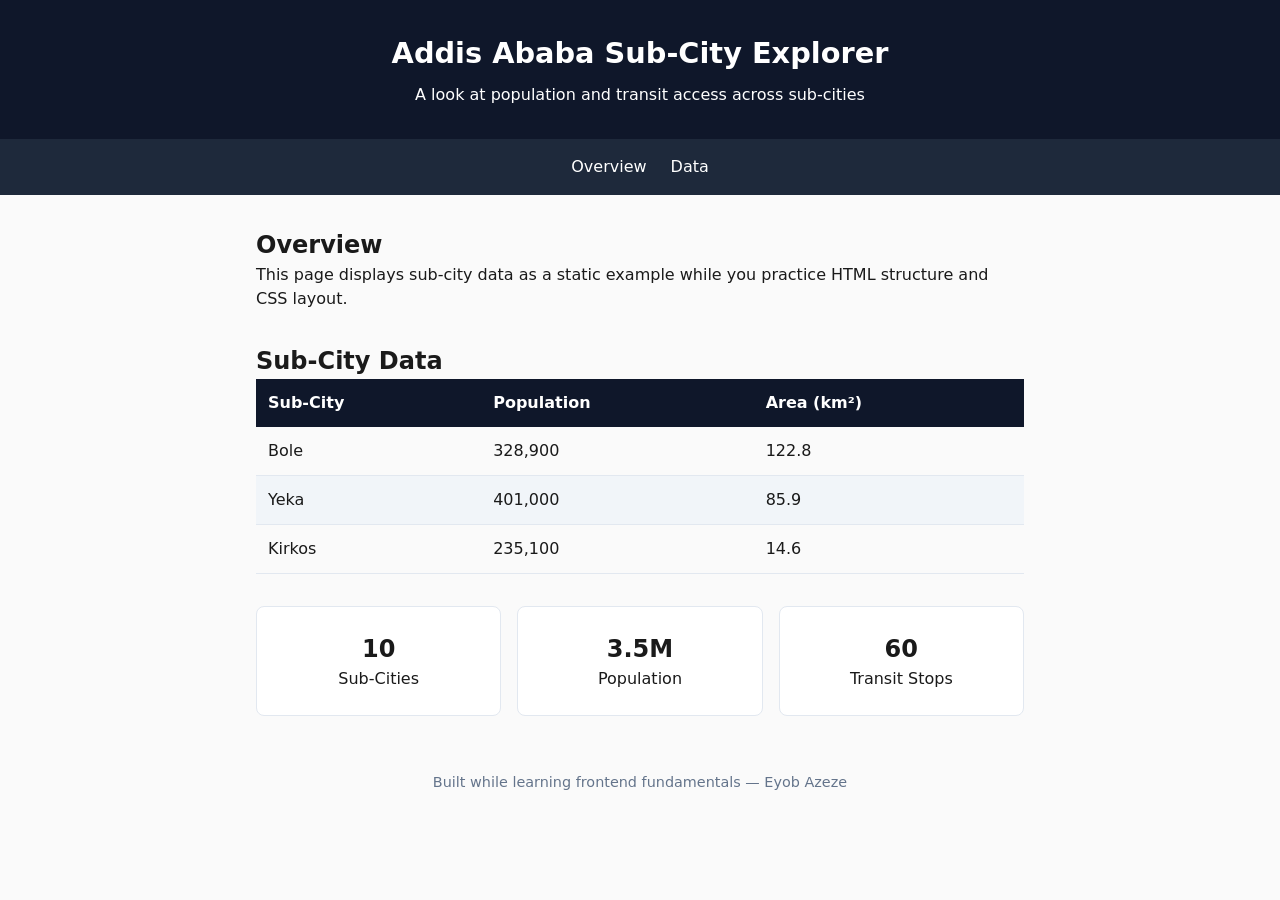
<file: notebooks/files/index.html>
<!DOCTYPE html>
<html lang="en">
<head>
    <meta charset="UTF-8">
    <meta name="viewport" content="width=device-width, initial-scale=1.0">
    <title>Addis Ababa Sub-City Explorer</title>
    <link rel="stylesheet" href="style.css">
</head>
<body>

    <!-- ============================================
         SECTION 1: HTML Structure & Semantic Tags
         ============================================
         Semantic tags describe MEANING, not just appearance.
         <div> says nothing about what's inside it.
         <header>, <nav>, <main>, <section>, <footer> tell
         both browsers AND you (reading it later) what each
         part actually is.
    -->

    <header>
        <h1>Addis Ababa Sub-City Explorer</h1>
        <p>A look at population and transit access across sub-cities</p>
    </header>

    <nav>
        <ul>
            <li><a href="#overview">Overview</a></li>
            <li><a href="#data">Data</a></li>
        </ul>
    </nav>

    <main>
        <section id="overview">
            <h2>Overview</h2>
            <p>
                This page displays sub-city data as a static example while
                you practice HTML structure and CSS layout.
            </p>
        </section>
    <section id="data">
    <h2>Sub-City Data</h2>
    <table>
        <thead>
            <tr>
                <th>Sub-City</th>
                <th>Population</th>
                <th>Area (km²)</th>
            </tr>
        </thead>
        <tbody>
            <tr>
                <td>Bole</td>
                <td>328,900</td>
                <td>122.8</td>
            </tr>
            <tr>
                <td>Yeka</td>
                <td>401,000</td>
                <td>85.9</td>
            </tr>
            <tr>
                <td>Kirkos</td>
                <td>235,100</td>
                <td>14.6</td>
            </tr>
        </tbody>
    </table>
</section>
        <!--
            EXERCISE 1.1
            Below this comment, add a <section> with id="data" containing:
            - An <h2> heading that says "Sub-City Data"
            - A <table> with a header row (sub-city, population, area)
              and at least 3 data rows using real-ish Addis Ababa numbers
            Use <thead>, <tbody>, <tr>, <th>, <td> — this is the correct
            semantic structure for tabular data, not a bunch of <div>s.
        -->

        <!-- Your Exercise 1.1 code here -->

    <div class="stat-cards">
    <div class="stat-card"><strong>10</strong><span>Sub-Cities</span></div>
    <div class="stat-card"><strong>3.5M</strong><span>Population</span></div>
    <div class="stat-card"><strong>60</strong><span>Transit Stops</span></div>
</div>
    </main>

    <footer>
        <p>Built while learning frontend fundamentals — Eyob Azeze</p>
    </footer>

    <script src="script.js"></script>
</body>
</html>
</file>
<file: notebooks/files/style.css>
/* ============================================
   SECTION 2: CSS — Box Model, Flexbox, Grid
   ============================================
   Every HTML element is a box: content, padding (inner
   spacing), border, and margin (outer spacing) — in that
   order, from inside out. Almost every layout confusion
   traces back to forgetting this.
*/

* {
    box-sizing: border-box; /* padding/border count INSIDE the declared width, not added on top — this one line prevents a huge amount of layout confusion */
    margin: 0;
    padding: 0;
}

body {
    font-family: system-ui, -apple-system, sans-serif;
    line-height: 1.5;
    color: #1a1a1a;
    background-color: #fafafa;
}

header {
    background-color: #0f172a;
    color: white;
    padding: 2rem 1rem;
    text-align: center;
}

header h1 {
    font-size: 1.8rem;
    margin-bottom: 0.5rem;
}

/* ============================================
   Flexbox — one-dimensional layout (a row OR a column)
   ============================================
   display: flex turns an element into a flex CONTAINER.
   Its direct children become flex ITEMS you can align,
   space out, or reorder along one axis.
*/

nav ul {
    display: flex;
    justify-content: center;   /* horizontal alignment along the main axis */
    gap: 1.5rem;                /* space between items — no more margin hacks */
    list-style: none;
    padding: 1rem;
    background-color: #1e293b;
}

nav a {
    color: white;
    text-decoration: none;
    font-weight: 500;
}

nav a:hover {
    text-decoration: underline;
}

main {
    max-width: 800px;
    margin: 2rem auto;   /* auto left/right margin centers a block with a set max-width */
    padding: 0 1rem;
}

section {
    margin-bottom: 2rem;
}

table {
    width: 100%;
    border-collapse: collapse;
}

th {
    background-color: #0f172a;
    color: white;
    padding: 0.75rem;
    text-align: left;
}

td {
    padding: 0.75rem;
    border-bottom: 1px solid #e2e8f0;
}

tbody tr:nth-child(even) {
    background-color: #f1f5f9;
}
/*
    EXERCISE 2.1
    Style the <table> you built in Exercise 1.1:
    - Make it full width (width: 100%)
    - Give <th> cells a background color and white text
    - Give <td> and <th> some padding (try 0.75rem) and a bottom border
    - Alternate row background colors for readability
      (tip: the :nth-child(even) selector on <tbody> tr is the standard trick)
*/

/* Your Exercise 2.1 CSS here */



/* ============================================
   EXERCISE 2.2 — Grid
   ============================================
   CSS Grid is two-dimensional (rows AND columns at once) —
   better than Flexbox when you need a genuine grid layout,
   not just a single row/column.

   Add a new <div class="stat-cards"> with 3 child <div class="stat-card">
   elements to your HTML (each showing a made-up stat, e.g. "10 Sub-Cities",
   "3.5M Population", "60 Transit Stops"). Then style .stat-cards here using
   display: grid, grid-template-columns: repeat(3, 1fr), and gap.
*/

/* Your Exercise 2.2 CSS here */
.stat-cards {
    display: grid;
    grid-template-columns: repeat(3, 1fr);
    gap: 1rem;
}

.stat-card {
    background-color: white;
    border: 1px solid #e2e8f0;
    border-radius: 8px;
    padding: 1.5rem;
    text-align: center;
}

.stat-card strong {
    display: block;
    font-size: 1.5rem;
}


footer {
    text-align: center;
    padding: 1.5rem;
    color: #64748b;
    font-size: 0.9rem;
}
</file>
